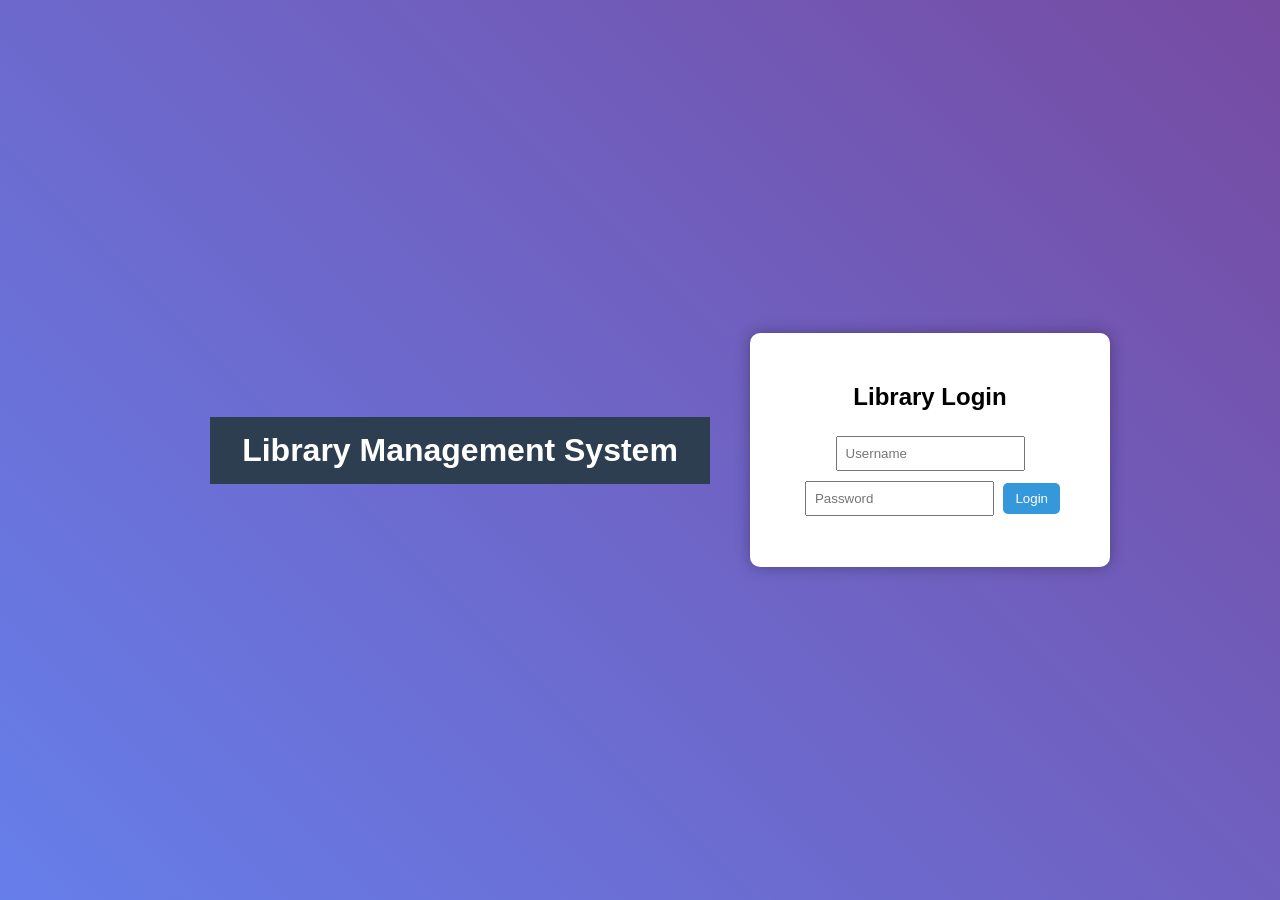
<file: index.html>
<!DOCTYPE html>
<html>
<head>
<title>Library Login</title>
<link rel="stylesheet" href="style.css">
</head>

<body class="login-body">
    <div class="Name">
        <h1>Library Management System</h1>

    </div>

<div class="login-container">
<h2>Library Login</h2>

<input type="text" id="username" placeholder="Username">
<input type="password" id="password" placeholder="Password">

<button onclick="login()">Login</button>

<p id="loginMsg"></p>

</div>

<script src="script.js"></script>

</body>
</html>
</file>
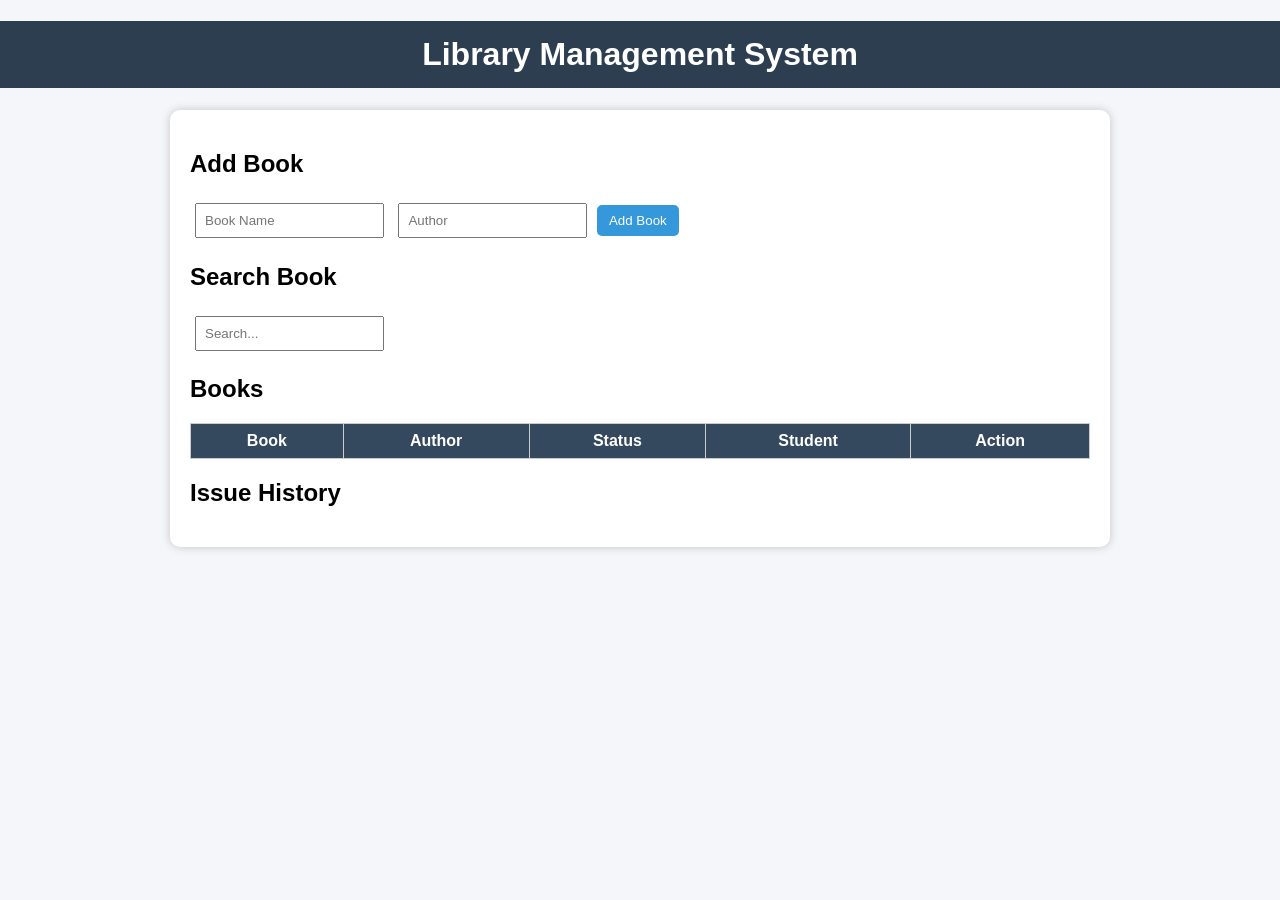
<file: dashboard.html>
<!DOCTYPE html>
<html>
<head>
<title>Library Dashboard</title>
<link rel="stylesheet" href="style.css">
</head>

<body>

<h1>Library Management System</h1>

<div class="container">

<h2>Add Book</h2>

<input type="text" id="bookName" placeholder="Book Name">
<input type="text" id="authorName" placeholder="Author">
<button onclick="addBook()">Add Book</button>

<h2>Search Book</h2>
<input type="text" id="searchBook" placeholder="Search..." onkeyup="searchBook()">

<h2>Books</h2>

<table>
<thead>
<tr>
<th>Book</th>
<th>Author</th>
<th>Status</th>
<th>Student</th>
<th>Action</th>
</tr>
</thead>

<tbody id="bookList"></tbody>

</table>

<h2>Issue History</h2>

<ul id="historyList"></ul>

</div>

<script src="script.js"></script>

</body>
</html>
</file>
<file: style.css>
body{
font-family:Arial;
margin:0;
background:#f4f6f9;
}

h1{
background:#2c3e50;
color:white;
padding:15px;
text-align:center;
}

.container{
width:900px;
margin:auto;
background:white;
padding:20px;
margin-top:20px;
border-radius:10px;
box-shadow:0 0 10px rgba(0,0,0,0.2);
}

input{
padding:8px;
margin:5px;
}

button{
padding:8px 12px;
background:#3498db;
color:white;
border:none;
cursor:pointer;
border-radius:5px;
}

button:hover{
background:#2980b9;
}

table{
width:100%;
margin-top:10px;
border-collapse:collapse;
}

th{
background:#34495e;
color:white;
}

th,td{
padding:8px;
border:1px solid #ccc;
text-align:center;
}

.login-body{
display:flex;
justify-content:center;
align-items:center;
height:100vh;
background:linear-gradient(45deg,#667eea,#764ba2);
}

.login-container{
background:white;
padding:30px;
border-radius:10px;
width:300px;
text-align:center;
box-shadow:0 0 15px rgba(0,0,0,0.3);
}
.Name{
    padding: 40px;
    border-radius: 2px;
    width: 500px;
    align-items: end;
}
</file>
